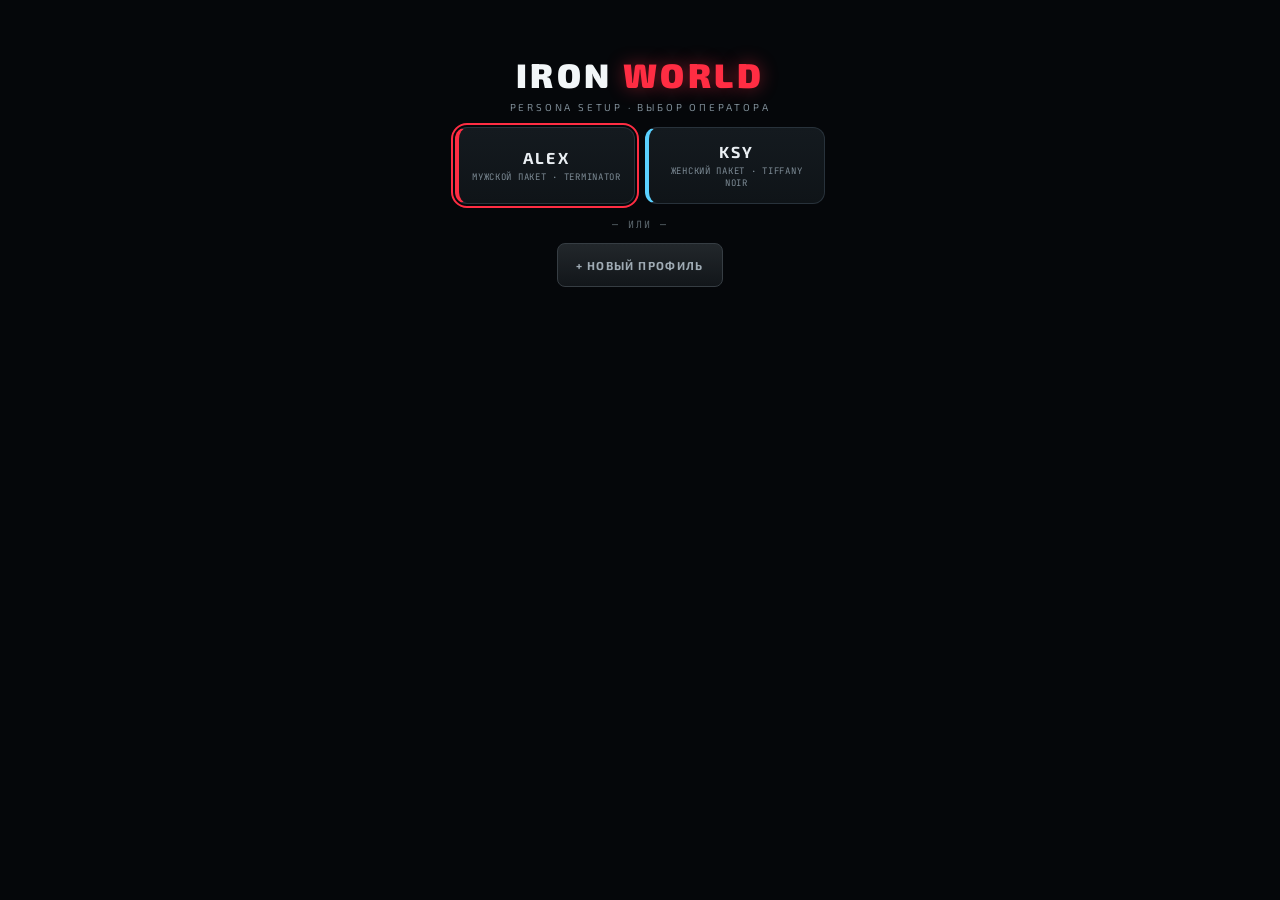
<file: index.html>
<!DOCTYPE html>
<html lang="ru">
<head>
<meta charset="utf-8">
<meta name="viewport" content="width=device-width,initial-scale=1,viewport-fit=cover">
<meta name="theme-color" content="#0a0d10">
<title>IRON WORLD · TACTICAL LOG</title>
<link rel="preconnect" href="https://fonts.googleapis.com">
<link rel="preconnect" href="https://fonts.gstatic.com" crossorigin>
<link href="https://fonts.googleapis.com/css2?family=Exo+2:wght@600;700;800&family=JetBrains+Mono:wght@400;500;700&display=swap&subset=cyrillic,cyrillic-ext" rel="stylesheet">
<link rel="manifest" href="manifest.webmanifest">
<link rel="apple-touch-icon" href="icon-180.png">
<link rel="icon" type="image/png" sizes="192x192" href="icon-192.png">
<link rel="stylesheet" href="style.css">
</head>
<body>
<div class="eye-wrap" aria-hidden="true"><svg viewBox="0 0 80 80" class="eye-svg"><circle cx="40" cy="40" r="36" fill="none" stroke="var(--red)" stroke-width="3"/><circle cx="40" cy="40" r="25" fill="none" stroke="var(--red)" stroke-width="1" opacity=".4"/><circle cx="40" cy="40" r="13" fill="var(--red)"><animate attributeName="r" values="13;9;13" dur="3s" repeatCount="indefinite"/></circle></svg></div>

<nav class="nav" id="nav">
 <button data-v="home" onclick="showView('home',event)"><svg viewBox="0 0 24 24" fill="none" stroke="currentColor" stroke-width="2"><circle cx="12" cy="12" r="3"/></svg></button>
 <button data-v="train" onclick="showView('train',event)"><svg viewBox="0 0 24 24" fill="none" stroke="currentColor" stroke-width="2"><path d="M6.5 6.5l11 11M6.5 17.5l11-11M4 12h16"/></svg></button>
 <button data-v="measure" onclick="showView('measure',event)"><svg viewBox="0 0 24 24" fill="none" stroke="currentColor" stroke-width="2"><path d="M2 12h4l3-9 6 18 3-9h4"/></svg></button>
 <button data-v="food" onclick="showView('food',event)"><svg viewBox="0 0 24 24" fill="none" stroke="currentColor" stroke-width="2"><path d="M3 2v7c0 1.1.9 2 2 2h4a2 2 0 002-2V2M7 2v20M21 15V2a5 5 0 00-5 5v6c0 1.1.9 2 2 2h3zm0 0v7"/></svg></button>
 <button data-v="profile" onclick="showView('profile',event)"><svg viewBox="0 0 24 24" fill="none" stroke="currentColor" stroke-width="2"><path d="M20 21v-2a4 4 0 00-4-4H8a4 4 0 00-4 4v2M12 7a4 4 0 100 8 4 4 0 000-8z"/></svg></button>
</nav>

<main id="main">
 <section id="view-home" class="view">
  <h1 class="title">IRON <span>WORLD</span></h1>
  <div id="hstatus" class="term"></div>
  <div class="hist">
   <button class="hist-i" onclick="showView('train')" aria-label="Тренировки: журнал"><svg viewBox="0 0 24 24" aria-hidden="true"><path d="M6.5 6.5l11 11M6.5 17.5l11-11M4 12h16"/></svg><b>Тренировки</b><small id="ms-train">нет записей</small></button>
   <button class="hist-i meas" onclick="showView('measure')" aria-label="Замеры тела: история"><svg viewBox="0 0 24 24" aria-hidden="true"><path d="M2 12h4l3-9 6 18 3-9h4"/></svg><b>Замеры</b><small id="ms-meas">нет записей</small></button>
   <button class="hist-i food" onclick="showView('food')" aria-label="Питание: план и меню"><svg viewBox="0 0 24 24" aria-hidden="true"><path d="M3 2v7c0 1.1.9 2 2 2h4a2 2 0 002-2V2M7 2v20M21 15V2a5 5 0 00-5 5v6c0 1.1.9 2 2 2h3zm0 0v7"/></svg><b>Питание</b><small>КБЖУ<br>и меню</small></button>
  </div>
 </section>

 <section id="view-train" class="view">
  <div id="tabs"></div>
  <div id="dayhead" class="dh"></div>
  <div id="workout"></div>
  <div class="actions">
   <button onclick="save()">Сохранить в журнал</button>
   <button class="ghost" onclick="clearInputs()">Сброс полей</button>
  </div>
  <details class="secd" id="secJ"><summary class="sec">ЖУРНАЛ // ИСТОРИЯ</summary><div id="journal"></div>
   <div class="actions">
    <button class="ghost" onclick="exportJ()">Экспорт JSON</button>
    <label class="ghost" style="cursor:pointer">Импорт JSON<input type="file" id="fileIn" accept=".json" hidden></label>
    <button class="ghost" onclick="clearJ()">Очистить журнал</button>
   </div>
  </details>
  <details class="secd"><summary class="sec">CLOUD // GITHUB SYNC</summary>
   <label>Токен (fine-grained PAT)</label>
   <input id="gh-token" type="password" autocomplete="off" placeholder="github_pat_...">
   <label>Владелец</label>
   <input id="gh-owner" value="asborozdin-a11y">
   <label>Репозиторий данных</label>
   <input id="gh-repo" value="iron-data">
   <div class="actions">
    <button onclick="ghSave()">Сохранить и подключить</button>
    <button class="ghost" onclick="doSync(true)">Синхронизировать сейчас</button>
    <button class="ghost" onclick="ghRestore()">Восстановить из облака</button>
   </div>
   <div id="gh-status" class="note"></div>
   <div class="actions"><button class="ghost" onclick="purgePublic()">Удалить старые публичные CSV</button></div>
  </details>
  <details class="secd"><summary class="sec">НАПОМИНАНИЯ</summary>
   <div id="rem-status" class="note"></div>
   <div class="actions">
    <button onclick="openRem()">Настроить напоминание</button>
    <button class="ghost" onclick="remTest()">Проверить уведомление</button>
    <button class="ghost" onclick="remOff()">Выключить</button>
   </div>
  </details>
 </section>

 <section id="view-measure" class="view">
  <h2 class="sec">Замеры <span>//</span> тело</h2>
  <div id="measChart"></div>
  <form id="measForm" onsubmit="return saveMeasure()">
   <div class="mdaterow"><label for="m-date">Дата замера</label><input type="date" id="m-date"></div>
   <div id="m-metrics"></div>
  <div class="actions"><button type="button" onclick="saveMeasure()">Сохранить замер</button></div>
  </form>
  <div class="remcard" id="remcard">
   <div class="rc-head"><b>Напоминание о замере</b><span id="rc-status"></span></div>
   <div class="rc-btns">
    <button class="rc-main" onclick="openRem()">Настроить напоминание</button>
   </div>
   <div class="rc-links">
    <button onclick="remTest()">Проверить уведомление</button>
    <button onclick="remICS()">Добавить в календарь</button>
    <button id="rc-off" onclick="remOff()">Выключить</button>
   </div>
   <div class="rc-note" id="rc-note"></div>
  </div>
  <h2 class="sec">Динамика <span>//</span> графики</h2>
  <div id="measHist"></div>
  <h2 class="sec">Последние <span>//</span> замеры</h2>
  <div id="measLast"></div>
  <details class="secd" id="secMH"><summary class="sec">ЕЩЁ ЗАМЕРЫ</summary>
   <div id="measList"></div>
   <div class="actions"><button class="ghost" onclick="clearMeas()">Очистить замеры</button></div>
  </details>
 </section>

 <section id="view-food" class="view">
  <h2 class="sec">Питание <span>//</span> топливо</h2>
  <div id="macros"></div>
  <h2 class="sec">Меню <span>//</span> приёмы</h2>
  <div id="meals"></div>
  <details class="secd"><summary class="sec">ЗАЧЕМ БАНАН ОБЯЗАТЕЛЕН</summary>
   <div class="note">Быстрые углеводы после силовой: гликоген, инсулин, восстановление. Без них — катаболизм и кортизол. Это не опция, это часть программы.</div>
  </details>
 </section>

 <section id="view-profile" class="view">
  <h2 class="sec">Профили <span>//</span> операторы</h2>
  <div id="profileBody"></div>
 </section>
</main>

<div id="toast" role="status" aria-live="polite"></div>
<div id="remModal" class="modal" role="dialog" aria-modal="true" aria-labelledby="rem-title">
 <div class="mbox">
  <h3 id="rem-title">Напоминание о замере</h3>
  <label>Дата начала</label><input type="date" id="rem-date">
  <label>Время</label><input type="time" id="rem-time" value="08:00">
  <label>Повторять</label>
  <select id="rem-repeat"><option value="none">разово</option><option value="daily">ежедневно</option><option value="every2">через день</option><option value="weekly">еженедельно</option><option value="monthly">ежемесячно</option></select>
  <div class="mact"><button class="ghost" onclick="closeRem()">Отмена</button><button onclick="saveRem()">Включить</button></div>
 </div>
</div>
<div id="remAlert" class="modal" role="alertdialog" aria-modal="true" aria-labelledby="rem-alert-title">
 <div class="mbox">
  <h3 id="rem-alert-title">⏰ ПОРА СДЕЛАТЬ ЗАМЕР</h3>
  <p class="note">Напоминание сработало. Замеры лучше делать утром, натощак.</p>
  <div class="mact"><button class="ghost" onclick="snoozeRem()">Отложить на 1 час</button><button onclick="goMeasure()">Перейти к замеру</button></div>
 </div>
</div>

<script src="data.js"></script>
<script src="app.js"></script>
<script src="train.js"></script>
<script src="measure.js"></script>
<script src="food.js"></script>
</body>
</html>
</file>
<file: style.css>
:root{
--bg:#0a0d10;--card:#141a1f;--card2:#0f1418;--line:#28323b;--line-2:#363d43;--line-soft:#1e262d;--line-soft2:#232c33;--dash:#35414b;
--txt:#eaeff3;--txt-bright:#f2f6f8;--mut:#9fabb4;--mut2:#7d8b95;--mut3:#5d686f;--lab-num:#b7c1c9;--note:#8b98a0;--alt-text:#c3cdd4;--fnote-text:#d8cfae;
--red:#ff2d43;--amber:#ffb400;--cyan:#5ad1ff;--green:#54e08a;--bad:#ff2d43;
--red-glow:rgba(255,45,67,.45);--red-glow-soft:rgba(255,45,67,.3);--red-line:rgba(255,45,67,.3);--red-line-strong:rgba(255,45,67,.5);--red-bg:rgba(255,45,67,.06);--red-bg2:rgba(255,45,67,.1);--red-text-soft:#ff8f9b;--red-text-soft2:#ff9aa4;--term:#ff8a95;
--amber-line:rgba(255,180,0,.35);--amber-bg:rgba(255,180,0,.07);--amber-glow:rgba(255,180,0,.25);--cyan-glow:rgba(90,209,255,.25);--cyan-glow-soft:rgba(90,209,255,.3);
--field-bg:#0b0f12;--field-line:#2b353e;--ph:rgba(255,180,0,.42);
--nav-bg:rgba(10,13,16,.94);--modal-bg:rgba(0,0,0,.72);--boot-bg:#05070a;
--btn-1:#a3000f;--btn-2:#480009;--ghost-1:#22272b;--ghost-2:#12161a;--bar-1:#8a0d18;--glow-top:rgba(255,45,67,.12);
--eye-1:#fff;--eye-2:#ff5566;--eye-3:#d1001a;--eye-4:#4a0009;--eye-5:#150003;
--halo-1:rgba(255,45,67,.50);--halo-2:rgba(255,45,67,.26);--halo-3:rgba(255,45,67,.10);
--halo-f1:rgba(255,90,100,.85);--halo-f2:rgba(255,45,67,.40);--halo-f3:rgba(255,45,67,.16);
--scan-a:rgba(255,140,160,.40);--scan-b:rgba(255,45,67,.20);
--mac-p:#ff5c6c;--mac-f:#ffb400;--mac-c:#5ad1ff;--mac-k:#fff}
body[data-theme="tiffany-noir"]{
--bg:#081114;--card:#0e1a1e;--card2:#0a1417;--line:#1d3438;--line-2:#2a464b;--line-soft:#12262a;--line-soft2:#163034;--dash:#2a464b;
--txt:#dff3f1;--txt-bright:#f0fbfa;--mut:#93b3b0;--mut2:#6f918e;--mut3:#4f6f6c;--lab-num:#c4dedb;--note:#7fa3a0;--alt-text:#cfe8e5;--fnote-text:#bfe8e4;
--red:#17c3bc;--amber:#7de8e0;--cyan:#a9b4d0;--green:#5eead4;--bad:#ff6b8f;
--red-glow:rgba(23,195,188,.45);--red-glow-soft:rgba(23,195,188,.3);--red-line:rgba(23,195,188,.3);--red-line-strong:rgba(23,195,188,.5);--red-bg:rgba(23,195,188,.06);--red-bg2:rgba(23,195,188,.1);--red-text-soft:#7fe5df;--red-text-soft2:#9ff2ec;--term:#8ff0ea;
--amber-line:rgba(125,232,224,.35);--amber-bg:rgba(125,232,224,.07);--amber-glow:rgba(125,232,224,.25);--cyan-glow:rgba(169,180,208,.25);--cyan-glow-soft:rgba(169,180,208,.3);
--field-bg:#061013;--field-line:#1d3a3e;--ph:rgba(125,232,224,.4);
--nav-bg:rgba(6,14,16,.94);--modal-bg:rgba(2,8,9,.78);--boot-bg:#04090b;
--btn-1:#0e6f6a;--btn-2:#053b38;--ghost-1:#12262a;--ghost-2:#0a1417;--bar-1:#0e6f6a;--glow-top:rgba(23,195,188,.10);
--eye-1:#fff;--eye-2:#7ff0e8;--eye-3:#0abab5;--eye-4:#04544f;--eye-5:#01100f;
--halo-1:rgba(23,195,188,.5);--halo-2:rgba(23,195,188,.26);--halo-3:rgba(23,195,188,.10);
--halo-f1:rgba(140,255,248,.85);--halo-f2:rgba(23,195,188,.4);--halo-f3:rgba(23,195,188,.16);
--scan-a:rgba(140,255,248,.35);--scan-b:rgba(23,195,188,.18);
--mac-p:#7de8e0;--mac-f:#a9b4d0;--mac-c:#5eead4;--mac-k:#f0fbfa}
body[data-theme="tiffany-audrey"]{
--bg:#f2f6f5;--card:#ffffff;--card2:#f7faf9;--line:#d5e0dd;--line-2:#c2d2cf;--line-soft:#e3ebe9;--line-soft2:#e8efed;--dash:#c2d2cf;
--txt:#12333a;--txt-bright:#0b262c;--mut:#4c6b70;--mut2:#6d8a8e;--mut3:#93acad;--lab-num:#33565c;--note:#5b7a7e;--alt-text:#3f5f63;--fnote-text:#3d5a52;
--red:#0abab5;--amber:#0f8f88;--cyan:#5b7fa6;--green:#12a06a;--bad:#d6456b;
--red-glow:rgba(10,186,181,.35);--red-glow-soft:rgba(10,186,181,.22);--red-line:rgba(10,186,181,.35);--red-line-strong:rgba(10,186,181,.55);--red-bg:rgba(10,186,181,.06);--red-bg2:rgba(10,186,181,.12);--red-text-soft:#0f8f88;--red-text-soft2:#0f8f88;--term:#0f8f88;
--amber-line:rgba(15,143,136,.35);--amber-bg:rgba(15,143,136,.08);--amber-glow:rgba(15,143,136,.2);--cyan-glow:rgba(91,127,166,.2);--cyan-glow-soft:rgba(91,127,166,.25);
--field-bg:#ffffff;--field-line:#c9d8d5;--ph:rgba(15,143,136,.45);
--nav-bg:rgba(255,255,255,.92);--modal-bg:rgba(240,246,245,.8);--boot-bg:#0b262c;
--btn-1:#0abab5;--btn-2:#0f8f88;--ghost-1:#ffffff;--ghost-2:#eef4f2;--bar-1:#0abab5;--glow-top:rgba(10,186,181,.10);
--eye-1:#fff;--eye-2:#7ff0e8;--eye-3:#0abab5;--eye-4:#04544f;--eye-5:#01100f;
--halo-1:rgba(10,186,181,.4);--halo-2:rgba(10,186,181,.2);--halo-3:rgba(10,186,181,.08);
--halo-f1:rgba(10,186,181,.7);--halo-f2:rgba(10,186,181,.35);--halo-f3:rgba(10,186,181,.14);
--scan-a:rgba(10,186,181,.25);--scan-b:rgba(10,186,181,.12);
--mac-p:#0f8f88;--mac-f:#5b7fa6;--mac-c:#12a06a;--mac-k:#0b262c}
body[data-theme="rose-champagne"]{
--bg:#120d14;--card:#1b1420;--card2:#150f1a;--line:#33263a;--line-2:#463450;--line-soft:#241a2b;--line-soft2:#2a1f32;--dash:#463450;
--txt:#f4e9ee;--txt-bright:#fdf6f9;--mut:#bfa3b0;--mut2:#9a7f8d;--mut3:#6f5a66;--lab-num:#e3cdd7;--note:#a88f9c;--alt-text:#dcc6d1;--fnote-text:#e6d3c3;
--red:#ff7a9c;--amber:#e8c39a;--cyan:#b79cff;--green:#8ce0b0;--bad:#ff6b6b;
--red-glow:rgba(255,122,156,.45);--red-glow-soft:rgba(255,122,156,.3);--red-line:rgba(255,122,156,.3);--red-line-strong:rgba(255,122,156,.5);--red-bg:rgba(255,122,156,.06);--red-bg2:rgba(255,122,156,.1);--red-text-soft:#ffa9c0;--red-text-soft2:#ffa9c0;--term:#ffa9c0;
--amber-line:rgba(232,195,154,.35);--amber-bg:rgba(232,195,154,.07);--amber-glow:rgba(232,195,154,.25);--cyan-glow:rgba(183,156,255,.25);--cyan-glow-soft:rgba(183,156,255,.3);
--field-bg:#0d0910;--field-line:#3a2b42;--ph:rgba(232,195,154,.4);
--nav-bg:rgba(14,10,16,.94);--modal-bg:rgba(8,5,10,.78);--boot-bg:#0a070c;
--btn-1:#a34a63;--btn-2:#571f31;--ghost-1:#241a2b;--ghost-2:#150f1a;--bar-1:#a34a63;--glow-top:rgba(255,122,156,.10);
--eye-1:#fff;--eye-2:#ffb1c6;--eye-3:#ff4d7e;--eye-4:#7a1030;--eye-5:#1c0410;
--halo-1:rgba(255,122,156,.5);--halo-2:rgba(255,122,156,.26);--halo-3:rgba(255,122,156,.10);
--halo-f1:rgba(255,190,210,.85);--halo-f2:rgba(255,122,156,.4);--halo-f3:rgba(255,122,156,.16);
--scan-a:rgba(255,190,210,.35);--scan-b:rgba(255,122,156,.18);
--mac-p:#ff7a9c;--mac-f:#e8c39a;--mac-c:#b79cff;--mac-k:#fdf6f9}
*{box-sizing:border-box;margin:0;padding:0}
html,body{overflow-x:hidden}
body{background-color:var(--bg);background-image:radial-gradient(900px 400px at 50% -100px,var(--glow-top),transparent 70%);background-repeat:no-repeat;
color:var(--txt);font-family:var(--font-display);padding:0 12px 20px}
.view{display:none}
.view.on{display:block}
.nav{position:sticky;top:0;z-index:40;display:flex;flex-wrap:nowrap;gap:4px;justify-content:center;align-items:center;
padding:8px 6px;margin:0 -12px 14px;background:var(--nav-bg);backdrop-filter:blur(8px);border-bottom:1px solid var(--line)}
body[data-view="home"] .nav{display:none}
.nav button{flex:1 1 0;min-width:0;justify-content:center;
font-family:var(--font-display);font-weight:700;font-size:10.5px;letter-spacing:.06em;text-transform:uppercase;
padding:10px 6px;cursor:pointer;color:var(--mut);background:linear-gradient(180deg,var(--ghost-1),var(--ghost-2));
border:1px solid var(--line-2);border-radius:8px;display:flex;align-items:center;gap:5px}
.nav button.on{color:#fff;border-color:var(--red);background:linear-gradient(180deg,var(--btn-1),var(--btn-2));box-shadow:0 0 14px var(--red-glow-soft)}
.nav button.home{flex:0 0 auto;padding:10px 10px}
.nav button .txt{overflow:hidden;text-overflow:ellipsis;white-space:nowrap}
.nav svg{width:14px;height:14px;flex:0 0 auto;stroke:currentColor;fill:none;stroke-width:2;stroke-linecap:round;stroke-linejoin:round}
@media(max-width:460px){.nav button .txt{display:none}.nav button{gap:0}}
#view-home{padding-top:12px;text-align:center}
.eye-wrap{position:relative;width:74px;height:74px;margin:0 auto 14px}
.eye-wrap::before{content:'';position:absolute;left:50%;top:50%;width:230px;height:230px;transform:translate(-50%,-50%);
background:radial-gradient(circle,var(--halo-1) 0%,var(--halo-2) 32%,var(--halo-3) 52%,transparent 72%);
pointer-events:none;opacity:.85;transition:opacity .2s,transform .2s}
.eye-wrap.flare::before{opacity:1;transform:translate(-50%,-50%) scale(1.22);
background:radial-gradient(circle,var(--halo-f1) 0%,var(--halo-f2) 34%,var(--halo-f3) 55%,transparent 75%)}

.tabs{display:flex;gap:8px;justify-content:center;flex-wrap:wrap;margin:12px 0}
.tabs button{font-family:var(--font-display);font-weight:700;font-size:12px;letter-spacing:.12em;text-transform:uppercase;
padding:11px 18px;cursor:pointer;color:var(--mut);background:linear-gradient(180deg,var(--ghost-1),var(--ghost-2));border:1px solid var(--line-2);border-radius:8px}
.tabs button.on{color:#fff;border-color:var(--red);background:linear-gradient(180deg,var(--btn-1),var(--btn-2));box-shadow:0 0 18px var(--red-glow-soft)}
.dayhead{text-align:center;font-family:var(--font-data);font-size:12px;letter-spacing:.14em;color:var(--mut);text-transform:uppercase;margin-bottom:14px}
.ex{background:linear-gradient(180deg,var(--card),var(--card2));border:1px solid var(--line);border-radius:10px;padding:14px 14px 12px;margin-bottom:12px;position:relative}
.ex.ss{border-left:4px solid var(--red)}
.ex.cardio{border-left:4px solid var(--cyan)}
.ex h3{font-size:17.5px;font-weight:700;line-height:1.25}
.ex .meta{font-family:var(--font-data);font-size:11.5px;color:var(--mut);margin-top:4px;letter-spacing:.05em}
.ex .meta b{color:var(--amber)}
.ex .note{font-size:13.5px;color:var(--note);margin-top:3px}
.copybtn{margin:8px 0 0;font-family:var(--font-data);font-size:11px;letter-spacing:.08em;color:var(--mut);background:var(--ghost-1);border:1px solid var(--field-line);border-radius:6px;padding:6px 10px;cursor:pointer}
.copybtn:hover{border-color:var(--red);color:var(--txt)}
.sets{margin-top:10px;display:flex;flex-direction:column;gap:6px}
.srow{display:grid;grid-template-columns:76px 1fr 1fr;gap:8px;align-items:center}
.srow.one{grid-template-columns:76px 1fr}
.srow .lab{font-family:var(--font-data);font-size:12px;color:var(--mut2);letter-spacing:.08em;line-height:1.25}
.srow .lab b{color:var(--lab-num);font-weight:700}
.srow input,.mcell input{width:100%;background:var(--field-bg);border:1px solid var(--field-line);border-radius:7px;color:var(--txt);
font-family:var(--font-data);font-size:16px;font-weight:700;padding:10px;outline:none;text-align:center}
.srow input:focus,.mcell input:focus{border-color:var(--red);box-shadow:0 0 10px var(--red-glow-soft)}
.mcell input:focus{border-color:var(--cyan);box-shadow:0 0 10px var(--cyan-glow-soft)}
.srow input::placeholder,.mcell input::placeholder{color:var(--ph);font-weight:700;opacity:1}
.srow input[type=password],.srow input[type=text]{text-align:left;font-size:13px}
input[type=number]::-webkit-outer-spin-button,input[type=number]::-webkit-inner-spin-button{-webkit-appearance:none;margin:0}
input[type=number]{-moz-appearance:textfield;appearance:textfield}
.ckrow{display:flex;align-items:center;gap:10px;margin-top:10px;cursor:pointer;user-select:none}
.ckrow input{width:22px;height:22px;accent-color:var(--cyan);cursor:pointer}
.ckrow span{font-family:var(--font-data);font-size:12.5px;letter-spacing:.1em;color:var(--cyan);text-transform:uppercase}
.actions{display:flex;gap:10px;justify-content:center;flex-wrap:wrap;margin:18px 0 22px}
.actions button{font-family:var(--font-display);font-weight:700;font-size:12.5px;letter-spacing:.14em;text-transform:uppercase;
padding:14px 24px;cursor:pointer;border-radius:9px;color:#fff;border:1px solid var(--red);background:linear-gradient(180deg,var(--btn-1),var(--btn-2));box-shadow:0 0 22px var(--red-glow-soft)}
.actions button.ghost{background:linear-gradient(180deg,var(--ghost-1),var(--ghost-2));border-color:var(--line-2);color:var(--mut);box-shadow:none}
.secd{margin:24px 0 0}
.secd summary.sec{cursor:pointer;list-style:none;display:flex;justify-content:space-between;align-items:center;
font-family:var(--font-display);font-size:16px;letter-spacing:.18em;text-transform:uppercase;color:var(--txt-bright);
border-bottom:1px solid var(--line);padding-bottom:8px;user-select:none}
.secd summary.sec::-webkit-details-marker{display:none}
.secd summary.sec::after{content:'▸';color:var(--red);font-size:15px;transition:.2s;margin-left:10px}
.secd[open] summary.sec::after{content:'▾'}
.secd summary.sec span{color:var(--red)}
h2.sec{font-family:var(--font-display);font-size:16px;letter-spacing:.18em;text-transform:uppercase;color:var(--txt-bright);border-bottom:1px solid var(--line);padding-bottom:8px;margin:24px 0 14px}
h2.sec span{color:var(--red)}
.ses{background:var(--card2);border:1px solid var(--line);border-radius:10px;padding:12px 14px;margin-bottom:10px}
.ses .sh{display:flex;justify-content:space-between;gap:10px;flex-wrap:wrap;font-family:var(--font-data);font-size:12.5px;letter-spacing:.06em}
.ses .sh .d{color:var(--txt-bright);font-weight:700}
.ses .sh .v{color:var(--amber)}
.ses .sh .dl.up{color:var(--green)}
.ses .sh .dl.dn{color:var(--bad)}
.ses .sh .dl.eq{color:var(--mut2)}
.ses ul{list-style:none;margin-top:8px}
.ses li{display:flex;justify-content:space-between;gap:12px;padding:4px 0;border-top:1px solid var(--line-soft2);font-size:14.5px}
.ses li .n{color:var(--alt-text)}
.ses li .w{font-family:var(--font-data);font-size:13px;color:var(--amber);white-space:nowrap}
.empty{text-align:center;color:var(--mut3);font-family:var(--font-data);font-size:12px;letter-spacing:.14em;padding:20px 0;text-transform:uppercase}
.modal{position:fixed;inset:0;background:var(--modal-bg);backdrop-filter:blur(4px);display:none;align-items:center;justify-content:center;z-index:120;padding:16px}
.modal.on{display:flex}
.mbox{width:100%;max-width:370px;background:linear-gradient(180deg,var(--card),var(--card2));border:1px solid var(--red);
border-radius:14px;padding:18px;box-shadow:0 0 40px var(--red-glow);animation:pop .3s cubic-bezier(.2,1.4,.4,1)}
@keyframes pop{from{transform:translateY(46px) scale(.9);opacity:0}to{transform:none;opacity:1}}
.mact{display:flex;gap:10px;justify-content:flex-end;margin-top:16px;flex-wrap:wrap}
.mact button{font-family:var(--font-display);font-weight:700;font-size:11.5px;letter-spacing:.12em;text-transform:uppercase;
padding:11px 18px;cursor:pointer;border-radius:8px;color:#fff;border:1px solid var(--red);background:linear-gradient(180deg,var(--btn-1),var(--btn-2))}
.mact button.ghost{background:linear-gradient(180deg,var(--ghost-1),var(--ghost-2));border-color:var(--line-2);color:var(--mut)}
#view-measure{position:relative}
.mcell label{display:block;font-family:var(--font-data);font-size:10.5px;letter-spacing:.12em;color:var(--mut);text-transform:uppercase;margin-bottom:4px;text-align:center}
.delbtn{float:right;background:none;border:0;color:var(--mut3);font-size:14px;cursor:pointer;padding:2px 4px}
.delbtn:hover{color:var(--red)}
#toast{position:fixed;left:50%;bottom:20px;transform:translateX(-50%) translateY(80px);z-index:99;
background:linear-gradient(180deg,var(--btn-1),var(--btn-2));border:1px solid var(--red);color:#fff;font-family:var(--font-data);font-size:13px;letter-spacing:.1em;padding:12px 22px;border-radius:9px;box-shadow:0 0 26px var(--red-glow);transition:.3s;opacity:0}
#toast.show{transform:translateX(-50%) translateY(0);opacity:1}
@media(max-width:520px){.srow{grid-template-columns:64px 1fr 1fr}.ex h3{font-size:16px}}
/* ==== FX: boot, прицел, скан, раскрытие ==== */
#boot{position:fixed;inset:0;z-index:300;background:var(--boot-bg);display:flex;flex-direction:column;align-items:center;justify-content:center;gap:18px;transition:opacity .3s}
#boot.off{opacity:0;pointer-events:none}
.b-lines{font-family:var(--font-data);font-size:12px;letter-spacing:.12em;color:var(--term);text-align:left;line-height:2;text-shadow:0 0 8px var(--red-glow-soft)}
.b-lines div{opacity:0;animation:bline .16s both}
@keyframes bline{from{opacity:0;transform:translateY(5px)}to{opacity:1;transform:none}}
.b-bar{width:min(240px,60vw);height:4px;background:var(--field-bg);border-radius:4px;overflow:hidden}
.b-bar i{display:block;height:100%;width:0;background:linear-gradient(90deg,var(--bar-1),var(--red));box-shadow:0 0 12px var(--red);animation:bfill .85s .12s both}
@keyframes bfill{to{width:100%}}
.b-skip{font-family:var(--font-data);font-size:9px;letter-spacing:.3em;color:var(--mut3);text-transform:uppercase}

.reticle{position:fixed;z-index:140;width:48px;height:48px;margin:-24px 0 0 -24px;pointer-events:none}
.reticle i{position:absolute;width:13px;height:13px;border:2px solid var(--red);filter:drop-shadow(0 0 6px var(--red-glow));transition:transform .18s cubic-bezier(.2,1.2,.4,1)}
.reticle i:nth-child(1){left:0;top:0;border-right:0;border-bottom:0;transform:translate(-18px,-18px)}
.reticle i:nth-child(2){right:0;top:0;border-left:0;border-bottom:0;transform:translate(18px,-18px)}
.reticle i:nth-child(3){left:0;bottom:0;border-right:0;border-top:0;transform:translate(-18px,18px)}
.reticle i:nth-child(4){right:0;bottom:0;border-left:0;border-top:0;transform:translate(18px,18px)}
.reticle.go i{transform:translate(0,0)}
.reticle b{position:absolute;left:50%;top:50%;width:6px;height:6px;margin:-3px 0 0 -3px;border-radius:50%;
background:var(--red);box-shadow:0 0 8px var(--red),0 0 20px var(--red-glow);opacity:0;transition:opacity .1s .12s}
.reticle.go b{opacity:1}
.scanline{position:fixed;left:0;right:0;top:0;height:40vh;z-index:139;pointer-events:none;opacity:0;
background:linear-gradient(180deg,transparent,var(--scan-b) 42%,var(--scan-a) 50%,var(--scan-b) 58%,transparent)}
.scanline.go{animation:scan .5s ease-out both}
@keyframes scan{0%{opacity:1;transform:translateY(-45vh)}100%{opacity:0;transform:translateY(115vh)}}

/* ==== персоны: онбординг, профили, выбор темы ==== */
#onboard{position:fixed;inset:0;z-index:320;background:var(--boot-bg);display:flex;align-items:center;justify-content:center;padding:18px}
.ob-box{width:100%;max-width:380px;text-align:center}
.ob-title{font-family:var(--font-display);font-weight:900;font-size:34px;letter-spacing:.1em;color:var(--txt-bright)}
.ob-title span{color:var(--red);text-shadow:0 0 18px var(--red-glow)}
.ob-sub{font-family:var(--font-data);font-size:10px;letter-spacing:.28em;color:var(--mut2);text-transform:uppercase;margin-top:6px}
.ob-note{margin:14px 0 0;padding:9px 12px;border:1px dashed var(--dash);border-radius:8px;font-family:var(--font-data);font-size:11px;color:var(--mut);line-height:1.6}
.ob-lab{display:block;margin:18px 0 6px;font-family:var(--font-data);font-size:10px;letter-spacing:.16em;color:var(--mut2);text-transform:uppercase;text-align:left}
.ob-in{width:100%;background:var(--field-bg);border:1px solid var(--field-line);border-radius:8px;color:var(--txt);font-family:var(--font-data);font-size:15px;font-weight:700;padding:12px;outline:none;text-align:center;text-transform:uppercase}
.ob-in:focus{border-color:var(--red);box-shadow:0 0 10px var(--red-glow-soft)}
.ob-themes{display:flex;gap:10px;justify-content:center;margin-top:8px}
.ob-th{width:44px;height:28px;border-radius:7px;border:2px solid transparent;cursor:pointer;padding:0}
.ob-th.on{border-color:#fff;box-shadow:0 0 12px rgba(255,255,255,.45)}
.ob-list{display:flex;flex-direction:column;gap:10px;margin-top:18px}
.ob-p{display:flex;justify-content:space-between;align-items:center;gap:10px;padding:14px 16px;cursor:pointer;border-radius:10px;
background:linear-gradient(180deg,var(--card),var(--card2));border:1px solid var(--line);border-left:4px solid var(--red);color:var(--txt);text-align:left}
.ob-p b{font-family:var(--font-display);font-size:14px;letter-spacing:.12em;text-transform:uppercase}
.ob-p small{font-family:var(--font-data);font-size:10px;color:var(--mut2)}
.ob-p:hover{border-color:var(--red);box-shadow:0 0 18px var(--red-glow-soft)}
.pf-themes{display:flex;align-items:center;gap:10px;justify-content:center;margin:6px 0 0;flex-wrap:wrap}
.pf-lab{font-family:var(--font-data);font-size:10px;letter-spacing:.16em;color:var(--mut2);text-transform:uppercase}
/* ==== выбор пакета программ в онбординге ==== */
.ob-packs{display:flex;gap:8px;justify-content:center;flex-wrap:wrap;margin-top:8px}
.ob-pk{font-family:var(--font-data);font-size:10px;letter-spacing:.12em;text-transform:uppercase;
padding:9px 13px;border-radius:8px;cursor:pointer;background:var(--ghost-1);border:1px solid var(--line-2);color:var(--mut)}
.ob-pk.on{color:#fff;border-color:var(--red);background:linear-gradient(180deg,var(--btn-1),var(--btn-2));box-shadow:0 0 12px var(--red-glow-soft)}
/* ==== кнопка профилей на главном экране ==== */
/* ==== нутрицевтическая поддержка ==== */
/* ==== пресеты профилей и PIN-клавиши ==== */
.ob-presets{display:flex;gap:10px;justify-content:center;flex-wrap:wrap;margin-top:14px}
.ob-preset{flex:1 1 140px;max-width:180px;padding:14px 10px;border-radius:12px;cursor:pointer;text-align:center;
background:linear-gradient(180deg,var(--card),var(--card2));border:1px solid var(--line);color:var(--txt)}
.ob-preset b{display:block;font-family:var(--font-display);font-size:16px;letter-spacing:.14em}
.ob-preset small{display:block;margin-top:4px;font-family:var(--font-data);font-size:9px;letter-spacing:.08em;color:var(--mut2);text-transform:uppercase}
.ob-preset.alex{border-left:4px solid var(--red)}
.ob-preset.ksy{border-left:4px solid var(--cyan)}
.ob-preset:hover{border-color:var(--red);box-shadow:0 0 18px var(--red-glow-soft)}
.ob-div{margin:14px 0 0;font-family:var(--font-data);font-size:10px;letter-spacing:.2em;color:var(--mut3);text-transform:uppercase}
.pin-row{display:flex;gap:10px;justify-content:center;margin-top:8px}
.pin-in{width:130px;background:var(--field-bg);border:1px solid var(--field-line);border-radius:8px;color:var(--txt);
font-family:var(--font-data);font-size:22px;font-weight:700;letter-spacing:.4em;padding:10px;outline:none;text-align:center}
.pin-in:focus{border-color:var(--red);box-shadow:0 0 10px var(--red-glow-soft)}
.pin-in.shake{animation:shake .3s}
@keyframes shake{0%,100%{transform:none}25%{transform:translateX(-6px)}75%{transform:translateX(6px)}}
.ob-lock{font-family:var(--font-data);font-size:10px;color:var(--amber);letter-spacing:.14em}
/* ==== явное состояние унаследованного значения (placeholder прошлого веса) ==== */
.srow input[data-inherited="true"]{color:var(--mut);border-style:dashed}
.srow input[data-inherited="true"]:focus{color:var(--txt);border-style:solid}
/* ==== P1: тач-мишени 44pt, focus-visible, SW баннер ==== */
.delbtn{padding:8px 10px;min-width:44px;min-height:44px;display:inline-flex;align-items:center;justify-content:center}
.ob-th{min-height:44px;width:56px}
.ob-pk{min-height:44px}
.mact button{min-height:44px}
.actions button{min-height:48px}
/* клавиатурный фокус — видимый outline */
button:focus-visible,input:focus-visible,select:focus-visible,a:focus-visible,[tabindex]:focus-visible{
 outline:2px solid var(--red); outline-offset:2px;
}
.srow input:focus-visible,.mcell input:focus-visible,.pin-in:focus-visible{
 outline:none; /* у них своя подсветка border */
}
/* Oswald убран из .fm b, используем JetBrains Mono */
/* баннер обновления SW */
#update-banner{position:fixed;bottom:72px;left:50%;transform:translateX(-50%);z-index:95;
background:linear-gradient(180deg,var(--card),var(--card2));border:1px solid var(--cyan);
border-radius:10px;padding:10px 14px;display:flex;align-items:center;gap:12px;
box-shadow:0 0 20px var(--cyan-glow);animation:pop .3s cubic-bezier(.2,1.4,.4,1)}
#update-banner span{font-family:var(--font-data);font-size:12px;letter-spacing:.08em;color:var(--txt)}
#update-banner button{font-family:var(--font-display);font-weight:700;font-size:11px;letter-spacing:.12em;text-transform:uppercase;
padding:8px 14px;border-radius:7px;color:#fff;border:1px solid var(--cyan);background:transparent;cursor:pointer;min-height:auto}
#update-banner button:hover{background:var(--cyan);color:var(--bg)}
/* ==== P2: таймер отдыха, wake lock, спарклайны ==== */
.ex-btns{display:flex;gap:8px;flex-wrap:wrap;margin-top:8px}
#restwidget{position:fixed;left:50%;bottom:84px;transform:translateX(-50%) translateY(160%);z-index:150;
background:linear-gradient(180deg,var(--card),var(--card2));border:1px solid var(--red);border-radius:14px;
padding:12px 18px;text-align:center;box-shadow:0 0 30px var(--red-glow);transition:transform .3s cubic-bezier(.2,1.2,.4,1)}
#restwidget.on{transform:translateX(-50%) translateY(0)}
#rt-label{font-family:var(--font-data);font-size:9px;letter-spacing:.14em;color:var(--mut);text-transform:uppercase;max-width:230px;overflow:hidden;text-overflow:ellipsis;white-space:nowrap}
#rt-time{font-family:var(--font-display);font-weight:900;font-size:40px;line-height:1.15;color:var(--txt);text-shadow:0 0 18px var(--red-glow)}
#rt-bar{width:200px;height:4px;background:var(--field-bg);border-radius:4px;margin:6px auto 8px;overflow:hidden}
#rt-bar i{display:block;height:100%;width:100%;background:linear-gradient(90deg,var(--btn-1),var(--red));transition:width 1s linear}
.rt-btns{display:flex;gap:8px;justify-content:center}
.rt-btns button{font-family:var(--font-data);font-size:11px;letter-spacing:.1em;padding:8px 14px;border-radius:8px;cursor:pointer;
background:var(--ghost-1);border:1px solid var(--line-2);color:var(--mut);min-height:40px}
.rt-btns button:hover{color:var(--txt);border-color:var(--red)}
#wl-chip{min-height:44px}
.chart{background:var(--card2);border:1px solid var(--line);border-radius:10px;padding:10px 12px}
.chart.wide{grid-column:1/-1}
.ch-head{display:flex;justify-content:space-between;align-items:baseline;gap:8px;font-family:var(--font-data);font-size:10px;letter-spacing:.1em;color:var(--mut2);text-transform:uppercase;margin-bottom:4px}
.ch-head b{color:var(--txt);font-size:13px}
.ch-head i{font-style:normal;font-size:10px}
.ch-head i.up{color:var(--green)}
.ch-head i.dn{color:var(--bad)}
.spark{width:100%;height:54px;color:var(--cyan);display:block}
#volchart .spark{color:var(--red)}
/* ==== P1-fix: безопасные зоны + стек нижних плашек без перекрытия ==== */
:root{
 --safe-b: env(safe-area-inset-bottom, 0px);
 --safe-t: env(safe-area-inset-top, 0px);
}
#wl-chip{ top: calc(54px + var(--safe-t)); }
/* ==== Путь А: AA-контраст подсказок и явное унаследованное значение ==== */
.srow input::placeholder,.mcell input::placeholder{color:var(--mut2);opacity:1}
.empty{color:var(--mut2)}
.srow input[data-inherited="true"]{color:var(--mut2);border-style:dashed}
.srow input[data-inherited="true"]:focus{color:var(--txt);border-style:solid}
/* Разводка --red и --bad в terminator */
/* ==== v50 ПЛАСТ ЗАЛ: низ-навигация, закреплённая кнопка, степперы, тихий черновик ==== */
.nav{
 position:fixed; top:auto; bottom:0; left:0; right:0; margin:0;
 padding-bottom:calc(8px + var(--safe-b));
 border-top:1px solid var(--line); border-bottom:0;
 background:linear-gradient(180deg,var(--card) 0%,var(--bg) 100%);
 z-index:100;
}
[data-theme="terminator"]{ --bad:#ff6b52; }
/* степперы */
.srow{display:grid;grid-template-columns:1fr 1fr;gap:8px;align-items:center}
.srow .lab{grid-column:1/-1;margin-bottom:2px}
.srow.one{grid-template-columns:1fr}
.srow.one .lab{grid-column:1/-1}
.stp{display:grid;grid-template-columns:44px 1fr 44px;gap:6px;align-items:stretch}
.stp-b{min-height:48px;font:700 22px/1 var(--font-data);background:var(--ghost-1);border:1px solid var(--line-2);border-radius:10px;color:var(--mut2);cursor:pointer}
.stp-b:active{border-color:var(--red);color:var(--txt)}
.srow input{min-height:48px;text-align:center;font-size:20px}
/* тихая плашка черновика вместо тоста */
#draftplate{display:flex;justify-content:space-between;align-items:center;gap:10px;margin:0 0 10px;padding:10px 12px;border:1px dashed var(--line-2);border-radius:10px;color:var(--mut2);font:500 12px/1.4 var(--font-data)}
/* ==== v51: дробные значения видны в степпере целиком ==== */
.stp{grid-template-columns:40px 1fr 40px;gap:4px}
.stp input{min-width:0}
.stp-b{min-height:48px;font-size:20px}
.srow input{font-size:17px;letter-spacing:0;font-variant-numeric:tabular-nums;padding:0 2px}
.srow input::placeholder{font-size:15px;letter-spacing:0}
/* ==== v52: кнопка ✓ подхода + все поля >=44px ==== */
.srow .lab{display:flex;justify-content:space-between;align-items:center;gap:8px}
input:not([type="checkbox"]),select{min-height:44px}
/* ==== v53: таймер отдыха прячется полностью, ничего не виснет ==== */
#restwidget{transform:translateX(-50%) translateY(calc(100% + 240px));pointer-events:none}
#restwidget.on{transform:translateX(-50%) translateY(0);pointer-events:auto}
/* ==== v54: PIN-экран не перекрывается клавиатурой ==== */
#onboard{display:flex;flex-direction:column;justify-content:flex-start;align-items:stretch;
 overflow-y:auto;padding:calc(6vh + var(--safe-t)) 16px calc(24px + var(--safe-b))}
#onboard .ob-box{margin:0 auto;width:100%;max-width:420px}
#onboard input{font-size:16px}
/* ==== v56: полоса сохранения возвращена в поток, ничего не перекрывает ==== */
.actions.primary{position:static;left:auto;right:auto;bottom:auto;margin:12px 0;padding:0;background:none}
/* ==== v57: PR-строка на карточке упражнения ==== */
.prline{display:flex;justify-content:space-between;align-items:center;gap:10px;margin:6px 0 2px;
 color:var(--cyan);font:600 12px/1.4 var(--font-data);letter-spacing:.02em}
.prline b{font-size:14px}
.prline .spark{width:90px;height:28px;flex:0 0 90px}
/* ==== v58: переключатель дней — строка над навигацией, выезд снизу ==== */
#tabs{position:fixed;left:0;right:0;bottom:calc(64px + var(--safe-b));margin:0;
 display:flex;gap:6px;padding:6px 8px;z-index:98;
 background:linear-gradient(180deg,var(--card) 0%,var(--card2) 100%);
 border-top:1px solid var(--line)}
#tabs button{flex:1 1 0;min-height:44px;font:700 12px/1 var(--font-data);letter-spacing:.08em;
 background:var(--ghost-1);border:1px solid var(--line-2);border-radius:10px;color:var(--mut2);cursor:pointer}
#tabs button.on{background:linear-gradient(180deg,var(--btn-1),var(--btn-2));border-color:var(--red);color:#fff;box-shadow:0 0 14px var(--red-glow)}
@keyframes tabsUp{from{transform:translateY(calc(100% + 64px))}to{transform:translateY(0)}}
#view-train.on #tabs{animation:tabsUp .32s cubic-bezier(.2,.9,.3,1)}
/* ==== v59: лента дней прижата к навигации без щели ==== */
.nav{box-sizing:border-box;height:calc(64px + var(--safe-b));padding:8px 8px calc(8px + var(--safe-b));border-top:0}
/* ==== v60: все нижние плашки считаются от измеренной высоты навигации ==== */
.nav{height:auto;border-top:0}
#tabs{bottom:var(--nav-h,64px);margin:0}
body{padding-bottom:calc(var(--nav-h,64px) + 60px + var(--safe-b))}
#toast{bottom:calc(var(--nav-h,64px) + 64px + var(--safe-b))}
#update-banner{bottom:calc(var(--nav-h,64px) + 112px + var(--safe-b))}
#restwidget{bottom:calc(var(--nav-h,64px) + 168px + var(--safe-b))}
/* ==== v62: Exo 2 + компактный подход + таймер-панель + навигация ==== */
/* === Шрифты === */
:root{
 --font-display:'Exo 2',system-ui,sans-serif;
 --font-data:'JetBrains Mono',ui-monospace,monospace;
}
body,h1,h2,h3,h4,button,input,select,textarea,.ob-title,.ob-sub,.ob-lab,.ch-head span,.meta,.note,.lab,.empty,.prline,.ses .sh .d,.ses .sh .v,.dl,#hstatus{
 font-family:var(--font-display)}
.spark,.chart b,.ses .sh .v,.prline b,.stp input,.srow input,#rt-time,#rt-label{
 font-family:var(--font-data)}
/* === Компактная строка подхода === */
.srow.compact{display:flex;align-items:center;gap:8px;padding:6px 10px;cursor:pointer;
 background:var(--ghost-1);border:1px solid var(--line-2);border-radius:10px;margin-bottom:4px;
 font:500 14px/1 var(--font-display);color:var(--txt)}
.srow.compact .set-num{min-width:20px;color:var(--mut2)}
.srow.compact .set-vals{flex:1;font-family:var(--font-data);font-size:16px}
.srow.compact .set-ok{min-width:32px;min-height:32px;padding:0;border-radius:8px;
 background:var(--ghost-1);border:1px solid var(--line-2);color:var(--mut2);
 font:700 18px/1 var(--font-display);cursor:pointer}
.srow.compact .set-ok.on{border-color:var(--green);color:var(--green)}
.srow.expanded{display:block;padding:10px;background:var(--card);border:1px solid var(--red);border-radius:10px;margin-bottom:4px}
.srow.expanded .lab{display:flex;justify-content:space-between;margin-bottom:8px;font-size:13px}
.srow.expanded .stp{display:grid;grid-template-columns:40px 1fr 40px;gap:4px;margin-bottom:6px}
.srow.expanded .stp:last-child{margin-bottom:0}
/* === Таймер как нижняя панель === */
#restwidget.panel{position:fixed;left:0;right:0;bottom:0;z-index:101;
 background:linear-gradient(180deg,var(--card) 0%,var(--bg) 100%);
 border-top:1px solid var(--line);padding:12px 16px calc(12px + var(--safe-b));
 transform:translateY(100%);transition:transform .32s cubic-bezier(.2,.9,.3,1)}
#restwidget.panel.on{transform:translateY(0)}
#restwidget.panel #rt-label{font-size:14px;color:var(--mut2);margin-bottom:6px}
#restwidget.panel #rt-time{font-size:32px;text-align:center;margin-bottom:8px}
#restwidget.panel #rt-bar{height:4px;margin-bottom:10px}
#restwidget.panel .rt-btns{display:flex;gap:8px}
#restwidget.panel .rt-btns button{flex:1;min-height:44px;font:700 14px/1 var(--font-display)}
body.resting #tabs{transform:translateY(130%);opacity:0;pointer-events:none}
body.resting{padding-bottom:calc(var(--nav-h,64px) + 140px + var(--safe-b))}
/* === Навигация с подписями === */
#nav{display:flex;gap:2px;padding:6px 4px}
#nav button{flex:1;display:flex;flex-direction:column;align-items:center;gap:2px;
 min-height:56px;padding:4px 2px;font:600 10px/1.2 var(--font-display);letter-spacing:.02em}
#nav button svg{width:24px;height:24px}
/* === Плитка «Сегодня» на главном === */
.today-card{margin:0 0 16px;padding:20px 16px;background:linear-gradient(135deg,var(--card) 0%,var(--card2) 100%);
 border:1px solid var(--line);border-radius:14px}
.today-card h2{font:800 24px/1.2 var(--font-display);margin:0 0 4px;color:var(--txt)}
.today-card .today-sub{font:500 13px/1.4 var(--font-display);color:var(--mut2);margin-bottom:16px}
.today-stats{display:grid;grid-template-columns:repeat(3,1fr);gap:12px;margin-top:16px}
.today-stats .stat{text-align:center}
.today-stats .stat b{display:block;font:700 20px/1.2 var(--font-data);color:var(--txt)}
.today-stats .stat span{font:500 11px/1.4 var(--font-display);color:var(--mut2)}
/* === Контраст в бирюзовых темах === */
[data-theme="tiffany-noir"] .nav button.on,[data-theme="tiffany-audrey"] .nav button.on{
 background:#0f766e;color:#fff}
[data-theme="tiffany-noir"] #tabs button.on{
 background:linear-gradient(180deg,#0f766e,#115e59);border-color:#0f766e;color:#fff}
/* === Одна залитая кнопка на экран === */
.actions button:not(.ghost){background:linear-gradient(180deg,var(--btn-1),var(--btn-2))}
.actions button.ghost{background:var(--ghost-1);border:1px solid var(--line-2);color:var(--txt)}
.actions button.selected{border-color:var(--green);color:var(--green)}
/* ==== v63: суперсеты, выбор дня, плитки питания, тёмный date ==== */
:root{color-scheme:dark}
[data-theme="tiffany-audrey"]{color-scheme:light}
.ex.sup{border-left:3px solid var(--cyan)}
.ex.tm{border-left:3px solid var(--mut2)}
.supbadge{display:inline-block;margin:0 0 6px;padding:3px 8px;border:1px solid var(--cyan);border-radius:6px;color:var(--cyan);font:700 10px/1 var(--font-display);letter-spacing:.08em}
.macro-grid{display:grid;grid-template-columns:1fr 1fr;gap:10px;margin:12px 0}
.macro{position:relative;overflow:hidden;padding:12px 14px;background:var(--card);border:1px solid var(--line);border-radius:12px}
.macro .ml{display:block;font:600 12px/1.4 var(--font-display);color:var(--mut2)}
.macro b{font:700 20px/1.2 var(--font-data);color:var(--txt)}
.macro i{position:absolute;left:0;right:0;bottom:0;height:4px}
.meal{margin:0 0 12px;padding:12px 14px;background:var(--card);border:1px solid var(--line);border-radius:12px}
.meal h3{font:700 15px/1.3 var(--font-display);margin:0 0 8px}
.meal ul{list-style:none;margin:0;padding:0}
.meal li{display:flex;justify-content:space-between;gap:10px;padding:6px 0;border-bottom:1px dashed var(--line);font:500 14px/1.4 var(--font-display)}
.meal li:last-child{border-bottom:0}
.meal li .w{font-family:var(--font-data);color:var(--mut2);white-space:nowrap}
.mcell{margin:0 0 10px}
.mcell label{display:block;font:600 13px/1.4 var(--font-display);color:var(--mut2);margin-bottom:4px}
.mcell input{width:100%;min-height:48px}
.mrule{font:500 11px/1.4 var(--font-display);color:var(--mut2)}

/* ==== v65: стили для текущей разметки (раньше эти классы и поля были без оформления) ==== */
.title{font-family:var(--font-display);font-weight:800;font-size:clamp(30px,8vw,52px);letter-spacing:.1em;text-transform:uppercase;color:var(--txt-bright);text-align:center}
.title span{color:var(--red);text-shadow:0 0 22px var(--red-glow)}
.term{max-width:520px;margin:16px auto;text-align:left}
#view-home{text-align:center}
.dh{text-align:center;font-family:var(--font-data);font-size:12px;letter-spacing:.1em;color:var(--mut);text-transform:uppercase;margin-bottom:14px}
.note{font-size:13.5px;line-height:1.5;color:var(--note);margin-top:6px}
.secd label,.modal label{display:block;margin:12px 0 4px;font:600 12px/1.3 var(--font-display);letter-spacing:.06em;color:var(--mut2);text-transform:uppercase}
.secd input,.modal input,.modal select,#m-date{width:100%;background:var(--field-bg);border:1px solid var(--field-line);border-radius:7px;color:var(--txt);
 font-family:var(--font-data);font-size:16px;padding:10px;outline:none}
.secd input:focus,.modal input:focus,.modal select:focus,#m-date:focus{border-color:var(--cyan);box-shadow:0 0 10px var(--cyan-glow-soft)}
label.ghost{margin:0;display:inline-flex;align-items:center;justify-content:center;font-family:var(--font-display);font-weight:700;font-size:12.5px;letter-spacing:.14em;text-transform:uppercase;
 padding:14px 24px;min-height:48px;border-radius:9px;background:var(--ghost-1);border:1px solid var(--line-2);color:var(--txt)}
.secd summary.sec{margin-top:4px}
.ses .sh .delbtn{margin-left:auto}

/* ==== v66: статус на главной (серия заметно, облако только при проблеме), ровный ряд цифр ==== */
.hs-warn{margin:12px 2px 0;padding:8px 12px;border:1px dashed var(--amber-line);border-radius:10px;font:500 12px/1.4 var(--font-display);color:var(--amber)}
.today-stats .stat{min-width:0}
.today-stats .stat b{white-space:nowrap}
.today-stats .stat span{display:block;margin-top:2px;text-wrap:balance}

/* ==== v68: главная - круглый глаз, одна главная кнопка, история иконками ==== */
.eye-svg{display:block;width:100%;height:100%;overflow:visible}
.tc-head{display:flex;align-items:flex-start;justify-content:space-between;gap:12px}
.today-card .tc-head h2{margin:0}
.streak-chip{flex:0 0 auto;display:flex;align-items:baseline;gap:5px;padding:5px 10px;border:1px solid var(--amber-line);border-radius:999px;background:var(--amber-bg);color:var(--amber);font:600 12px/1 var(--font-display);white-space:nowrap}
.streak-chip b{font:700 16px/1 var(--font-data)}
.today-card .today-sub{margin-bottom:14px}
.today-btn{display:block;width:100%;min-height:56px;font:800 17px/1 var(--font-display);letter-spacing:.04em;text-transform:uppercase;cursor:pointer;
 color:#fff;border:1px solid var(--red);border-radius:12px;background:linear-gradient(180deg,var(--btn-1),var(--btn-2));box-shadow:0 0 18px var(--red-glow-soft)}
.today-btn:active{transform:translateY(1px)}
.day-alt{display:flex;flex-wrap:wrap;align-items:center;gap:8px;margin:12px 0 2px}
.day-alt span{flex:0 0 100%;font:500 12px/1 var(--font-display);color:var(--mut2)}
.day-alt button{flex:1 1 0;min-width:0;min-height:44px;padding:0 10px;font:700 12px/1 var(--font-display);letter-spacing:.06em;color:var(--txt);background:var(--ghost-1);border:1px solid var(--line-2);border-radius:10px;cursor:pointer}
.day-alt button:hover{border-color:var(--line-2);background:var(--card)}
.hist{display:grid;grid-template-columns:repeat(3,1fr);gap:8px;margin-top:4px}
.hist-i{display:flex;flex-direction:column;align-items:center;gap:4px;min-width:0;padding:12px 6px 10px;cursor:pointer;color:var(--txt);
 background:linear-gradient(180deg,var(--card),var(--card2));border:1px solid var(--line);border-radius:12px}
.hist-i:hover{border-color:var(--line-2);background:var(--card)}
.hist-i svg{width:22px;height:22px;stroke:var(--mut);fill:none;stroke-width:2;stroke-linecap:round;stroke-linejoin:round}
.hist-i b{font:700 13px/1.2 var(--font-display);letter-spacing:.05em;text-transform:uppercase}
.hist-i small{font:500 12px/1.35 var(--font-data);color:var(--mut2);text-align:center;min-height:2.7em}
[data-theme="tiffany-audrey"] .today-btn,[data-theme="tiffany-audrey"] .actions button:not(.ghost){background:#0f766e;border-color:#0f766e;box-shadow:none}

/* ==== v70: красный - только главное действие; прогресс недели ==== */
#nav button.on{background:var(--red-bg2);color:var(--red-text-soft2);border-color:var(--red-line-strong);box-shadow:none}
[data-theme="tiffany-audrey"] #nav button.on{background:rgba(15,118,110,.12);color:#0b6f69;border-color:rgba(15,118,110,.5)}
.wk{display:flex;align-items:center;gap:10px;margin:0 0 14px;font:500 12px/1.3 var(--font-display);color:var(--mut2)}
.wk-dots{display:flex;gap:5px;flex:0 0 auto}
.wk-d{width:11px;height:11px;border-radius:50%;border:1.5px solid var(--line-2);background:transparent}
.wk-d.on{border-color:var(--green);background:var(--green)}
.wk-t{min-width:0}
[data-theme] #tabs button.on{background:var(--red-bg2);color:var(--red-text-soft2);border-color:var(--red-line-strong);box-shadow:none}
[data-theme="tiffany-audrey"] #tabs button.on{background:rgba(15,118,110,.12);color:#0b6f69;border-color:rgba(15,118,110,.5)}

/* ==== v72: глаз не прижат к верху (на главной воздуха больше, на остальных экранах меньше) ==== */
.eye-wrap{margin-top:calc(var(--safe-t) + 12px)}
body[data-view="home"] .eye-wrap{margin-top:calc(var(--safe-t) + 32px)}

/* ==== v73: плавные движения в духе iOS ==== */
:root{--ease-ios:cubic-bezier(.32,.72,0,1);--ease-spring:cubic-bezier(.34,1.56,.64,1)}

/* строка подхода: отклик на нажатие */
.srow.compact{-webkit-tap-highlight-color:transparent;user-select:none;
 transition:transform .22s var(--ease-ios),background-color .25s ease,border-color .25s ease}
.srow.compact:active:not(:has(.set-ok:active)){transform:scale(.985)}
.srow.compact[aria-expanded="true"]{background:var(--card);border-color:var(--mut3)}

/* раскрытие: высота выезжает по iOS-кривой, содержимое появляется чуть позже и снизу вверх */
.srow.expanded{display:grid;grid-template-rows:0fr;padding:0 10px;margin-bottom:0;border:0 solid var(--line-2);
 background:var(--card);opacity:0;visibility:hidden;overflow:hidden;
 transition:grid-template-rows .46s var(--ease-ios),padding .46s var(--ease-ios),margin .46s var(--ease-ios),
  border-width .3s ease,opacity .26s ease,visibility 0s linear .46s}
.srow.expanded.open{grid-template-rows:1fr;padding:10px;margin-bottom:6px;border-width:1px;opacity:1;visibility:visible;
 transition-delay:0s}
.srow.expanded>.ex-in{min-height:0;overflow:hidden}
.srow.expanded .lab,.srow.expanded .stp{opacity:0;transform:translateY(8px);
 transition:opacity .22s ease,transform .22s var(--ease-ios)}
.srow.expanded.open .lab,.srow.expanded.open .stp{opacity:1;transform:none;
 transition:opacity .34s ease,transform .5s var(--ease-ios)}
.srow.expanded.open .lab{transition-delay:.05s}
.srow.expanded.open .stp:nth-of-type(1){transition-delay:.09s}
.srow.expanded.open .stp:nth-of-type(2){transition-delay:.14s}

/* кнопки +/-: вжимаются, а значение «подпрыгивает» */
.stp-b{-webkit-tap-highlight-color:transparent;transition:transform .16s var(--ease-ios),background-color .2s ease,border-color .2s ease,color .2s ease}
.stp-b:active{transform:scale(.9);background:var(--ghost-2);border-color:var(--mut3);color:var(--txt)}
@keyframes bump{0%{transform:scale(1)}40%{transform:scale(1.08)}100%{transform:scale(1)}}
.srow input.bump{animation:bump .34s var(--ease-spring)}

/* галочка подхода: пружинка и мягкая заливка */
.srow.compact .set-ok{-webkit-tap-highlight-color:transparent;
 transition:transform .2s var(--ease-spring),border-color .25s ease,color .25s ease,background-color .25s ease}
.srow.compact .set-ok:active{transform:scale(.88)}
.srow.compact .set-ok.on{background:color-mix(in srgb,var(--green) 16%,transparent)}
@keyframes okpop{0%{transform:scale(1)}45%{transform:scale(1.28)}100%{transform:scale(1)}}
.srow.compact .set-ok.pop{animation:okpop .42s var(--ease-spring)}

/* нижние плашки и отступ страницы двигаются плавно, без скачка при старте таймера */
#tabs{transition:transform .38s var(--ease-ios),opacity .25s ease}
body{transition:padding-bottom .38s var(--ease-ios)}

@media (prefers-reduced-motion:reduce){
 .srow.compact,.srow.expanded,.srow.expanded .lab,.srow.expanded .stp,.stp-b,.srow.compact .set-ok,#tabs,body{transition:none}
 .srow input.bump,.srow.compact .set-ok.pop{animation:none}
}

/* ==== v74: панель подхода на всю ширину блока, шапка «Подход N» слева со стрелкой ==== */
.srow.expanded{grid-template-columns:minmax(0,1fr);gap:0}
.srow.expanded>.ex-in{width:100%;min-width:0}
.srow.expanded .stp{width:100%}
.srow.expanded .stp-b{width:100%}
.srow.expanded .lab{display:flex;align-items:center;justify-content:space-between;gap:12px;min-height:36px;margin:0 0 6px;
 cursor:pointer;letter-spacing:0;font:600 14px/1.2 var(--font-display);color:var(--txt);-webkit-tap-highlight-color:transparent}
.srow.expanded .lab b{font-family:var(--font-data);color:var(--txt-bright)}
.lab-chev{flex:0 0 auto;width:9px;height:9px;margin-right:6px;border:solid var(--mut2);border-width:2px 0 0 2px;transform:translateY(2px) rotate(45deg)}
.srow.expanded .stp{grid-template-columns:48px minmax(0,1fr) 48px;gap:8px;margin-bottom:8px}
.srow.expanded .stp:last-child{margin-bottom:0}

/* ==== v75: замеры в два столбца, вес крупно сверху, изменение к прошлому видно сразу ==== */
body.set-open #tabs{transform:translateY(130%);opacity:0;pointer-events:none}
.mdaterow{display:flex;align-items:center;justify-content:space-between;gap:12px;margin:0 0 12px}
.mdaterow label{font:600 14px/1.2 var(--font-display);color:var(--txt)}
.mdaterow #m-date{width:auto;flex:0 0 auto;min-width:0}
#m-metrics{display:grid;grid-template-columns:minmax(0,1fr) minmax(0,1fr);gap:10px}
.mcell{margin:0;padding:10px 12px 6px;min-width:0;background:var(--card2);border:1px solid var(--line);border-radius:12px;
 transition:border-color .2s ease,background-color .2s ease}
.mcell:focus-within{border-color:var(--mut3);background:var(--card)}
.mcell.hero{grid-column:1/-1}
.mcell label{display:flex;align-items:center;justify-content:space-between;margin:0;text-align:left;text-transform:none;
 font:600 13px/1.3 var(--font-display);letter-spacing:.01em;color:var(--mut2)}
.mdir{font-style:normal;font:700 13px/1 var(--font-data);color:var(--mut3)}
.mfield{display:flex;align-items:baseline;gap:4px}
.mcell input,.mcell input:focus{width:100%;min-width:0;min-height:44px;padding:0;border:0;border-radius:0;background:transparent;box-shadow:none;
 text-align:left;font:700 26px/1.2 var(--font-data);color:var(--txt)}
.mcell.hero input{font-size:36px}
.mcell input::placeholder{color:var(--mut3);font-weight:600;opacity:1}
.munit{flex:0 0 auto;font:500 13px/1 var(--font-data);color:var(--mut2)}
.mdelta{min-height:18px;font:500 11px/1.6 var(--font-data);color:var(--mut2)}
.mdelta.good{color:var(--green)}
.mdelta.bad{color:var(--bad)}
#measHist{display:grid;grid-template-columns:minmax(0,1fr) minmax(0,1fr);gap:10px}
#measHist .chart{margin:0;min-width:0}
#measHist .chart:last-child:nth-child(odd),#measHist .empty{grid-column:1/-1}
#measHist .ch-head{flex-wrap:wrap;row-gap:2px}
#measForm .actions{margin:16px 0 22px}
#measForm .actions button{width:100%}

/* ==== v76: карточка напоминания, последние замеры в два столбца ==== */
.remcard{margin:6px 0 22px;padding:14px;background:var(--card2);border:1px solid var(--line);border-radius:14px}
.rc-head{display:flex;align-items:baseline;justify-content:space-between;gap:10px;flex-wrap:wrap}
.rc-head b{font:700 15px/1.2 var(--font-display);color:var(--txt)}
#rc-status{font:500 12px/1.4 var(--font-display);color:var(--mut2);text-align:right}
#rc-status b{color:var(--txt);font-weight:600}
.rc-btns{display:grid;grid-template-columns:1fr;margin-top:12px}
.rc-btns button{min-height:48px;padding:0 10px;font:700 13px/1.2 var(--font-display);border-radius:12px;cursor:pointer;-webkit-tap-highlight-color:transparent;
 transition:transform .16s var(--ease-ios),border-color .2s ease,background-color .2s ease}
.rc-btns button:active{transform:scale(.97)}
.rc-main{color:var(--txt);background:var(--red-bg2);border:1px solid var(--red-line-strong)}
.rc-links{display:flex;flex-wrap:wrap;gap:4px 14px;margin-top:6px}
.rc-links button{min-height:40px;padding:0;background:none;border:0;cursor:pointer;font:600 12px/1.2 var(--font-display);color:var(--mut);text-decoration:underline;text-underline-offset:3px}
.rc-links button:hover{color:var(--txt)}
.rc-links button[hidden]{display:none}
.rc-note{margin-top:4px;font:500 11px/1.5 var(--font-display);color:var(--mut2)}
#measLast .ses ul,#measList .ses ul{display:grid;grid-template-columns:minmax(0,1fr) minmax(0,1fr);column-gap:16px}
#measLast .ses li,#measList .ses li{min-width:0}
#secMH[hidden]{display:none}

/* ==== v78: невидимая плашка уведомления больше не перехватывает касания (мешала нажимать PULL) ==== */
#toast{pointer-events:none}
.ver{display:flex;align-items:center;justify-content:space-between;gap:10px;margin:18px 2px 0;font:500 12px/1.3 var(--font-data);color:var(--mut2)}
</file>
